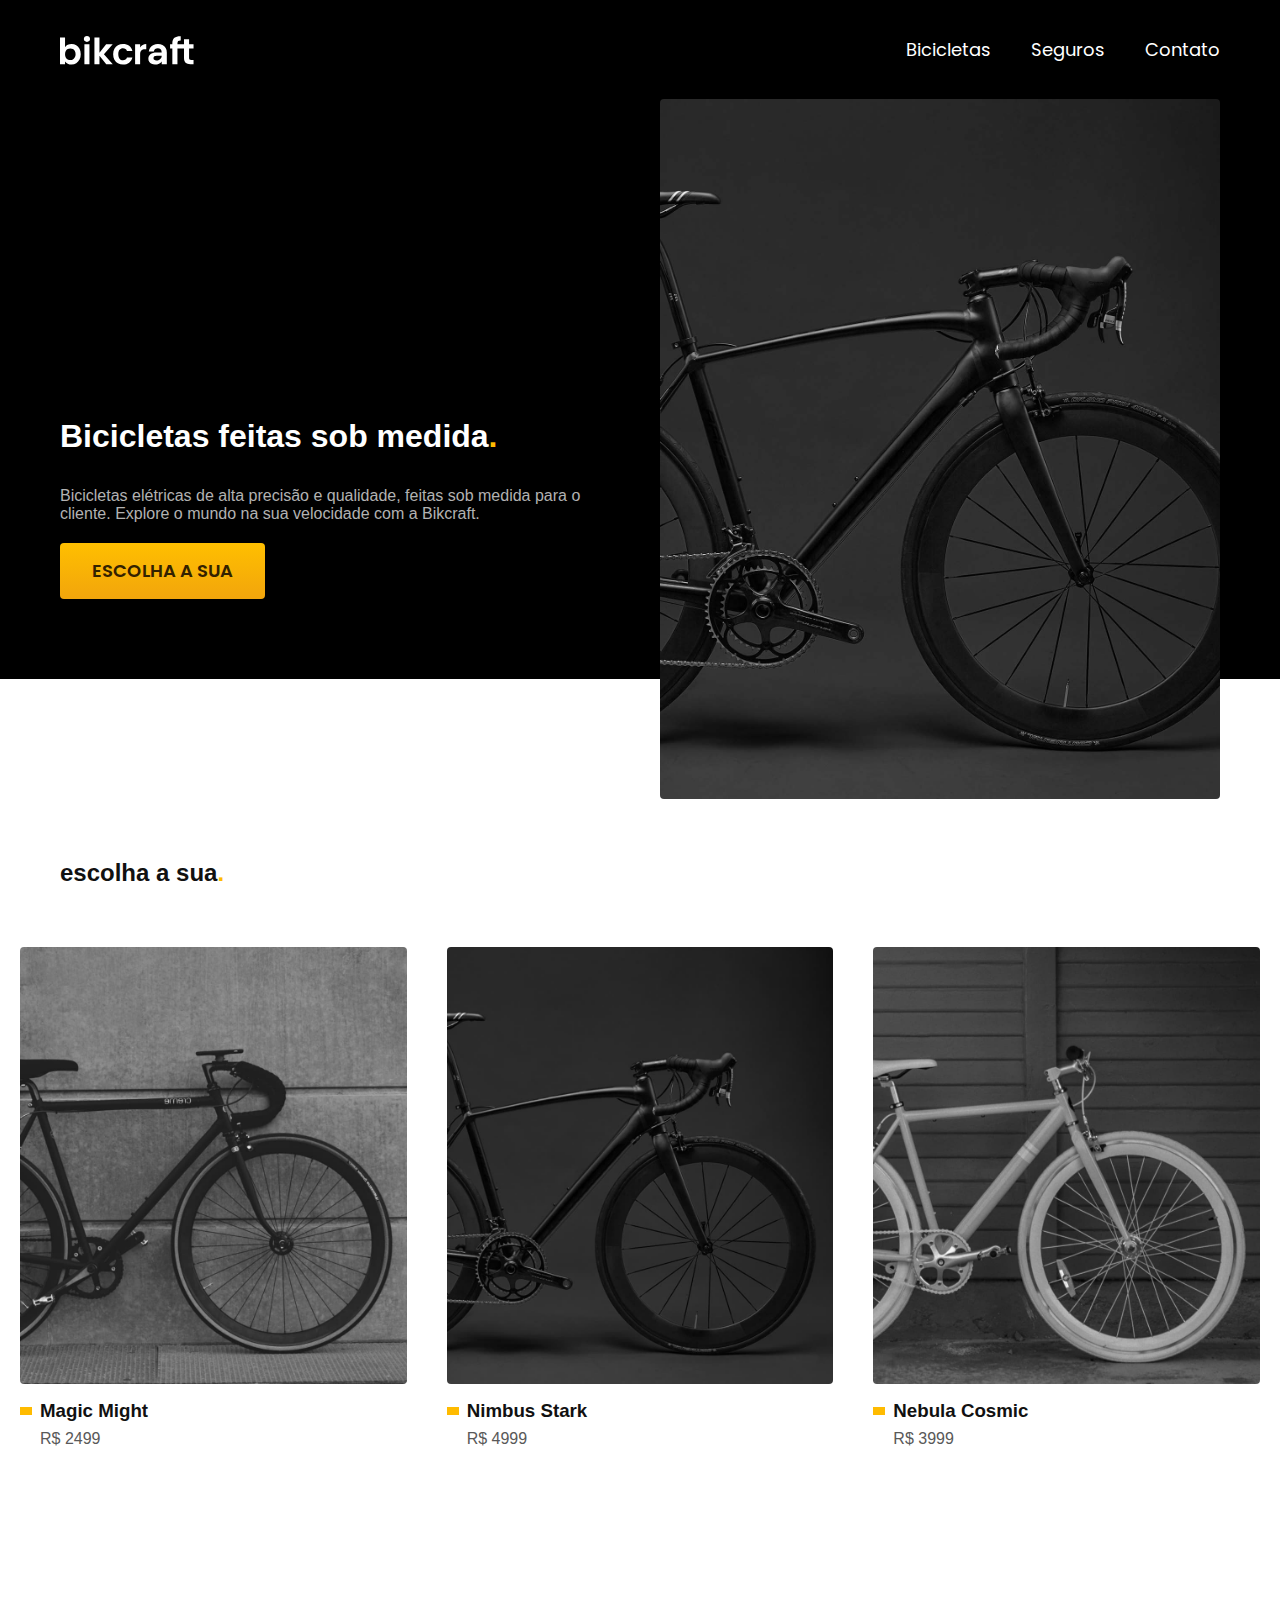
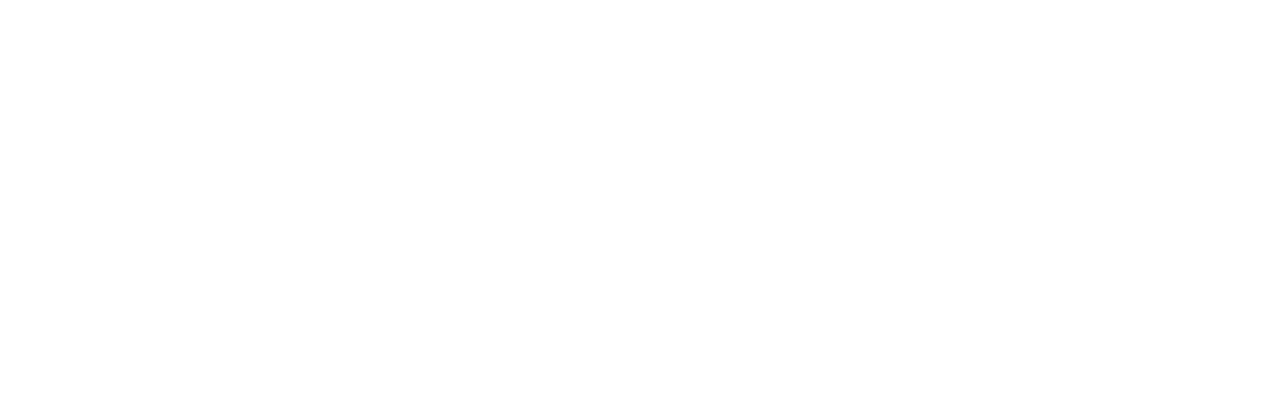
<file: index.html>
<!DOCTYPE html>
<html lang="pt-br">

<head>
  <meta charset="UTF-8">
  <meta name="viewport" content="width=device-width, initial-scale=1.0">
  <title>Bikcraft - Bicicletas Elétricas</title>
  <meta name="description" content="Bicicletas elétricas de alta precisão e qualidade, feitas spb medidapara o cliente. Explore o mundo na sua velocidade com a Bikcraft.">
  <link rel="stylesheet" href="./css/style.css">
  <link rel="preconnect" href="https://fonts.googleapis.com">
  <link rel="preconnect" href="https://fonts.gstatic.com" crossorigin>
  <link href="https://fonts.googleapis.com/css2?family=Poppins:wght@400;600&family=Roboto:wght@400;500&display=swap" rel="stylesheet">
</head>

<body>
  <header class="header-bg">
    <div class="header container">
      <a href="./">
        <img src="./img/bikcraft.svg" alt="Bikcraft">
      </a>
      <nav aria-label="primaria">
        <ul class="header-menu font-1-m cor-0">
          <li><a href="./bicicletas.html">Bicicletas</a></li>
          <li><a href="./seguros.html">Seguros</a></li>
          <li><a href="./contato.html">Contato</a></li>
        </ul>
      </nav>
    </div>
  </header>

  <main class="introducao-bg">
    <div class="introducao container">
      <div class="introducao-conteudo">
        <h1 class="font-1-xxl cor-0">Bicicletas feitas sob medida<span class="cor-p1">.</span></h1>
        <p class="font-2-l cor-5">Bicicletas elétricas de alta precisão e qualidade, feitas sob medida para o cliente. Explore o mundo na sua velocidade com a Bikcraft.</p>
        <a class="botao" href="./bicicletas.html">Escolha a sua</a>
      </div>
      <div>
        <img src="./img/fotos/introducao.jpg" alt="Bicicleta elétrica preta.">
      </div>
    </div>
  </main>
  <article class="bicicletas-lista">
    <h2 class="font-1-xxl container">escolha a sua<span class="cor-p1">.</span></h2>

    <ul>
      <li><a href="./bicicletas/magic.html"><img src="./img/bicicletas/magic-home.jpg" alt="Bicicleta Preta">
          <h3 class="font-1-xl">Magic Might</h3>
          <span class="font-2-m cor-8">R$ 2499</span>
        </a>
      </li>

      <li><a href="./bicicletas/nimbus.html"><img src="./img/bicicletas/nimbus-home.jpg" alt="Bicicleta Preta">
          <h3 class="font-1-xl">Nimbus Stark</h3>
          <span class="font-2-m cor-8">R$ 4999</span>
        </a>
      </li>

      <li><a href="./bicicletas/nebula.html"><img src="./img/bicicletas/nebula-home.jpg" alt="Bicicleta Preta">
          <h3 class="font-1-xl">Nebula Cosmic</h3>
          <span class="font-2-m cor-8">R$ 3999</span>
        </a>
      </li>
    </ul>
  </article>

</body>

</html>
</file>
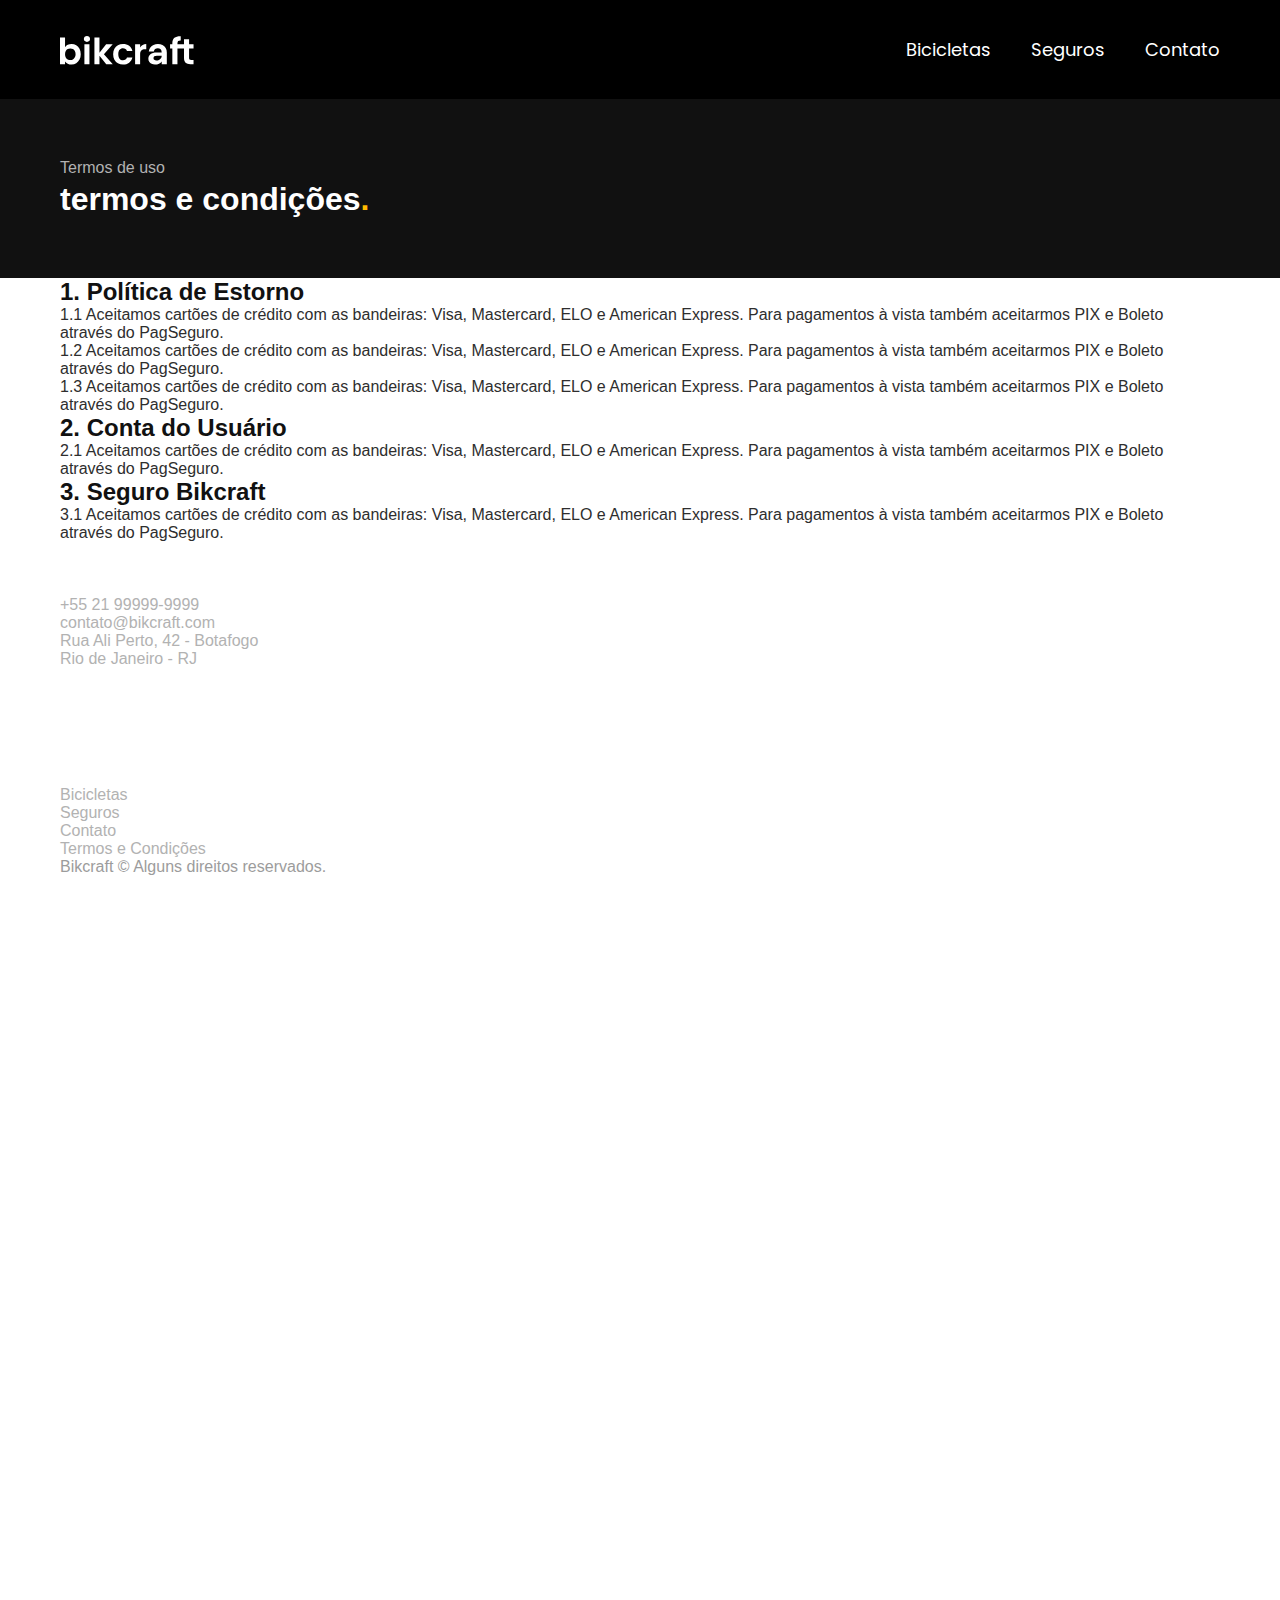
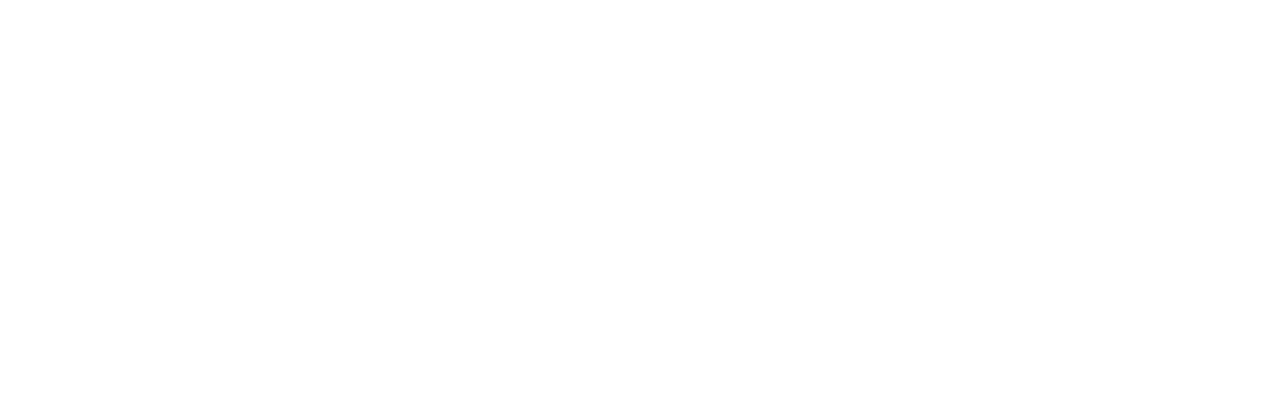
<file: termos.html>
<!DOCTYPE html>
<html lang="pt-br">

<head>
  <meta charset="UTF-8">
  <meta name="viewport" content="width=device-width, initial-scale=1.0">
  <title>Termos e Condições | Bikcraft - Bicicletas Elétricas</title>
  <meta name="description" content="Termos e condições.">
  <link rel="stylesheet" href="./css/style.css">
  <link rel="preconnect" href="https://fonts.googleapis.com">
  <link rel="preconnect" href="https://fonts.gstatic.com" crossorigin>
  <link href="https://fonts.googleapis.com/css2?family=Merriweather:ital,wght@1,900&family=Poppins:wght@400;600&family=Roboto:wght@500&display=swap" rel="stylesheet">
</head>

<body>
  <header class="header-bg">
    <div class="header container">
      <a href="./">
        <img src="./img/bikcraft.svg" alt="Bikcraft">
      </a>
      <nav aria-label="primaria">
        <ul class="header-menu font-1-m cor-0">
          <li><a href="./bicicletas.html">Bicicletas</a></li>
          <li><a href="./seguros.html">Seguros</a></li>
          <li><a href="./contato.html">Contato</a></li>
        </ul>
      </nav>
    </div>
  </header>

  <main>
    <div class="titulo-bg">
      <div class="titulo container">
        <p class="font-2-l-b cor-5">Termos de uso</p>
        <h1 class="font-1-xxl cor-0">termos e condições<span class="cor-p1">.</span></h1>
      </div>
    </div>

    <div class="termos font-2-s cor-10 container">
      <h2 class="font-1-l cor-11">1. Política de Estorno</h2>
      <p>1.1 Aceitamos cartões de crédito com as bandeiras: Visa, Mastercard, ELO e American Express. Para pagamentos à vista também aceitarmos PIX e Boleto através do PagSeguro.</p>
      <p>1.2 Aceitamos cartões de crédito com as bandeiras: Visa, Mastercard, ELO e American Express. Para pagamentos à vista também aceitarmos PIX e Boleto através do PagSeguro.</p>
      <p>1.3 Aceitamos cartões de crédito com as bandeiras: Visa, Mastercard, ELO e American Express. Para pagamentos à vista também aceitarmos PIX e Boleto através do PagSeguro.</p>
      <h2 class="font-1-l cor-11">2. Conta do Usuário</h2>
      <p>2.1 Aceitamos cartões de crédito com as bandeiras: Visa, Mastercard, ELO e American Express. Para pagamentos à vista também aceitarmos PIX e Boleto através do PagSeguro.</p>
      <h2 class="font-1-l cor-11">3. Seguro Bikcraft</h2>
      <p>3.1 Aceitamos cartões de crédito com as bandeiras: Visa, Mastercard, ELO e American Express. Para pagamentos à vista também aceitarmos PIX e Boleto através do PagSeguro.</p>
    </div>
  </main>

  <footer class="footer-bg">
    <div class="footer container">
      <img src="./img/bikcraft.svg" alt="Bikcraft">
      <div class="footer-contato">
        <h3 class="font-2-l-b cor-0">Contato</h3>
        <ul class="font-2-m cor-5">
          <li><a href="tel:+5521999999999">+55 21 99999-9999</a></li>
          <li><a href="mailto:contato@bikcraft.com">contato@bikcraft.com</a></li>
          <li>Rua Ali Perto, 42 - Botafogo</li>
          <li>Rio de Janeiro - RJ</li>
        </ul>
        <div class="footer-redes">
          <a href="./">
            <img src="./img/redes/instagram.svg" alt="instagram">
          </a>
          <a href="./">
            <img src="./img/redes/facebook.svg" alt="Facebook">
          </a>
          <a href="./">
            <img src="./img/redes/youtube.svg" alt="YouTube">
          </a>
        </div>
      </div>
      <div class="footer-informacoes">
        <h3 class="font-2-l-b cor-0">Informações</h3>
        <nav>
          <ul class="font-1-m cor-5">
            <li><a href="./bicicletas.html">Bicicletas</a></li>
            <li><a href="./seguros.html">Seguros</a></li>
            <li><a href="./contato.html">Contato</a></li>
            <li><a href="./termos.html">Termos e Condições</a></li>
          </ul>
        </nav>
      </div>
      <p class="footer-copy font-2-m cor-6">Bikcraft © Alguns direitos reservados.</p>
    </div>
  </footer>
</body>

</html>
</file>
<file: css/style.css>
@import "./global/global.css";
@import "./utilidades/tipografia.css";
@import "./utilidades/cores.css";
@import "./global/header.css";

@import "./utilidades/componentes.css";

@import "./home/introducao.css";
@import "./home/tecnologia.css";

@import "./bicicletas/bicicletas-lista.css";
</file>
